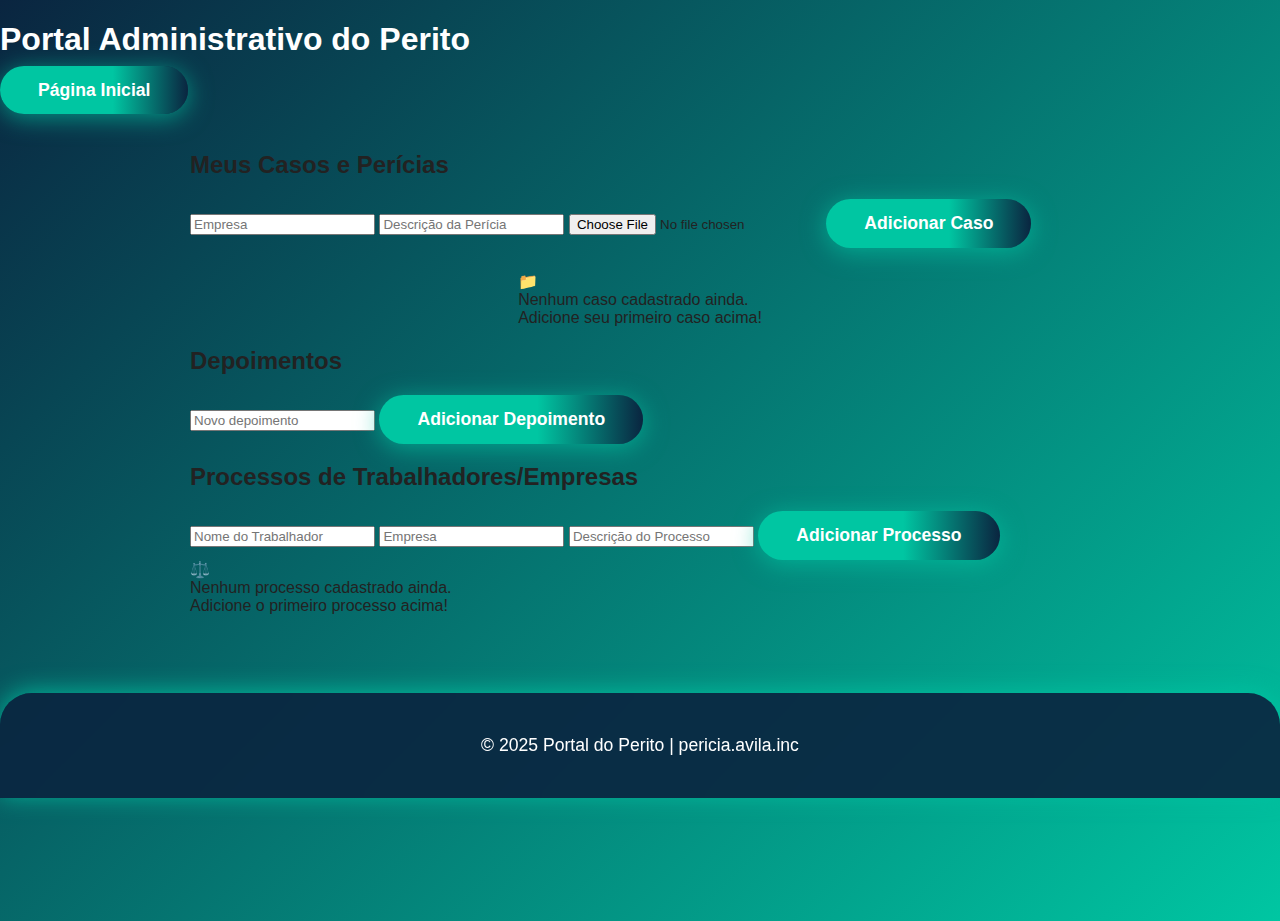
<file: admin.html>
<!DOCTYPE html>
<html lang="pt-br">
<head>
    <meta charset="UTF-8">
    <meta name="viewport" content="width=device-width, initial-scale=1.0">
    <title>Portal do Perito - Administrativo</title>
    <link rel="stylesheet" href="style.css">
</head>
<body>
    <header>
        <h1>Portal Administrativo do Perito</h1>
        <nav>
            <a href="index.html" class="btn">Página Inicial</a>
        </nav>
    </header>
    <main>
        <section class="admin-cases">
            <h2>Meus Casos e Perícias</h2>
            <form id="case-form">
                <input type="text" id="empresa" placeholder="Empresa" required>
                <input type="text" id="descricao" placeholder="Descrição da Perícia" required>
                <input type="file" id="foto" accept="image/*" required>
                <button type="submit" class="btn">Adicionar Caso</button>
            </form>
            <div class="cases-gallery" id="admin-cases-gallery">
                <!-- Casos do perito -->
            </div>
        </section>
        <section class="admin-testimonials">
            <h2>Depoimentos</h2>
            <form id="testimonial-form">
                <input type="text" id="depoimento" placeholder="Novo depoimento" required>
                <button type="submit" class="btn">Adicionar Depoimento</button>
            </form>
            <div class="testimonials-list" id="admin-testimonials-list">
                <!-- Depoimentos do perito -->
            </div>
        </section>
        <section class="admin-processes">
            <h2>Processos de Trabalhadores/Empresas</h2>
            <form id="process-form">
                <input type="text" id="trabalhador" placeholder="Nome do Trabalhador" required>
                <input type="text" id="empresa-processo" placeholder="Empresa" required>
                <input type="text" id="processo" placeholder="Descrição do Processo" required>
                <button type="submit" class="btn">Adicionar Processo</button>
            </form>
            <div class="process-list" id="admin-process-list">
                <!-- Processos cadastrados -->
            </div>
        </section>
    </main>
    <footer>
        <p>&copy; 2025 Portal do Perito | pericia.avila.inc</p>
    </footer>
    <script src="admin.js"></script>
</body>
</html>
</file>
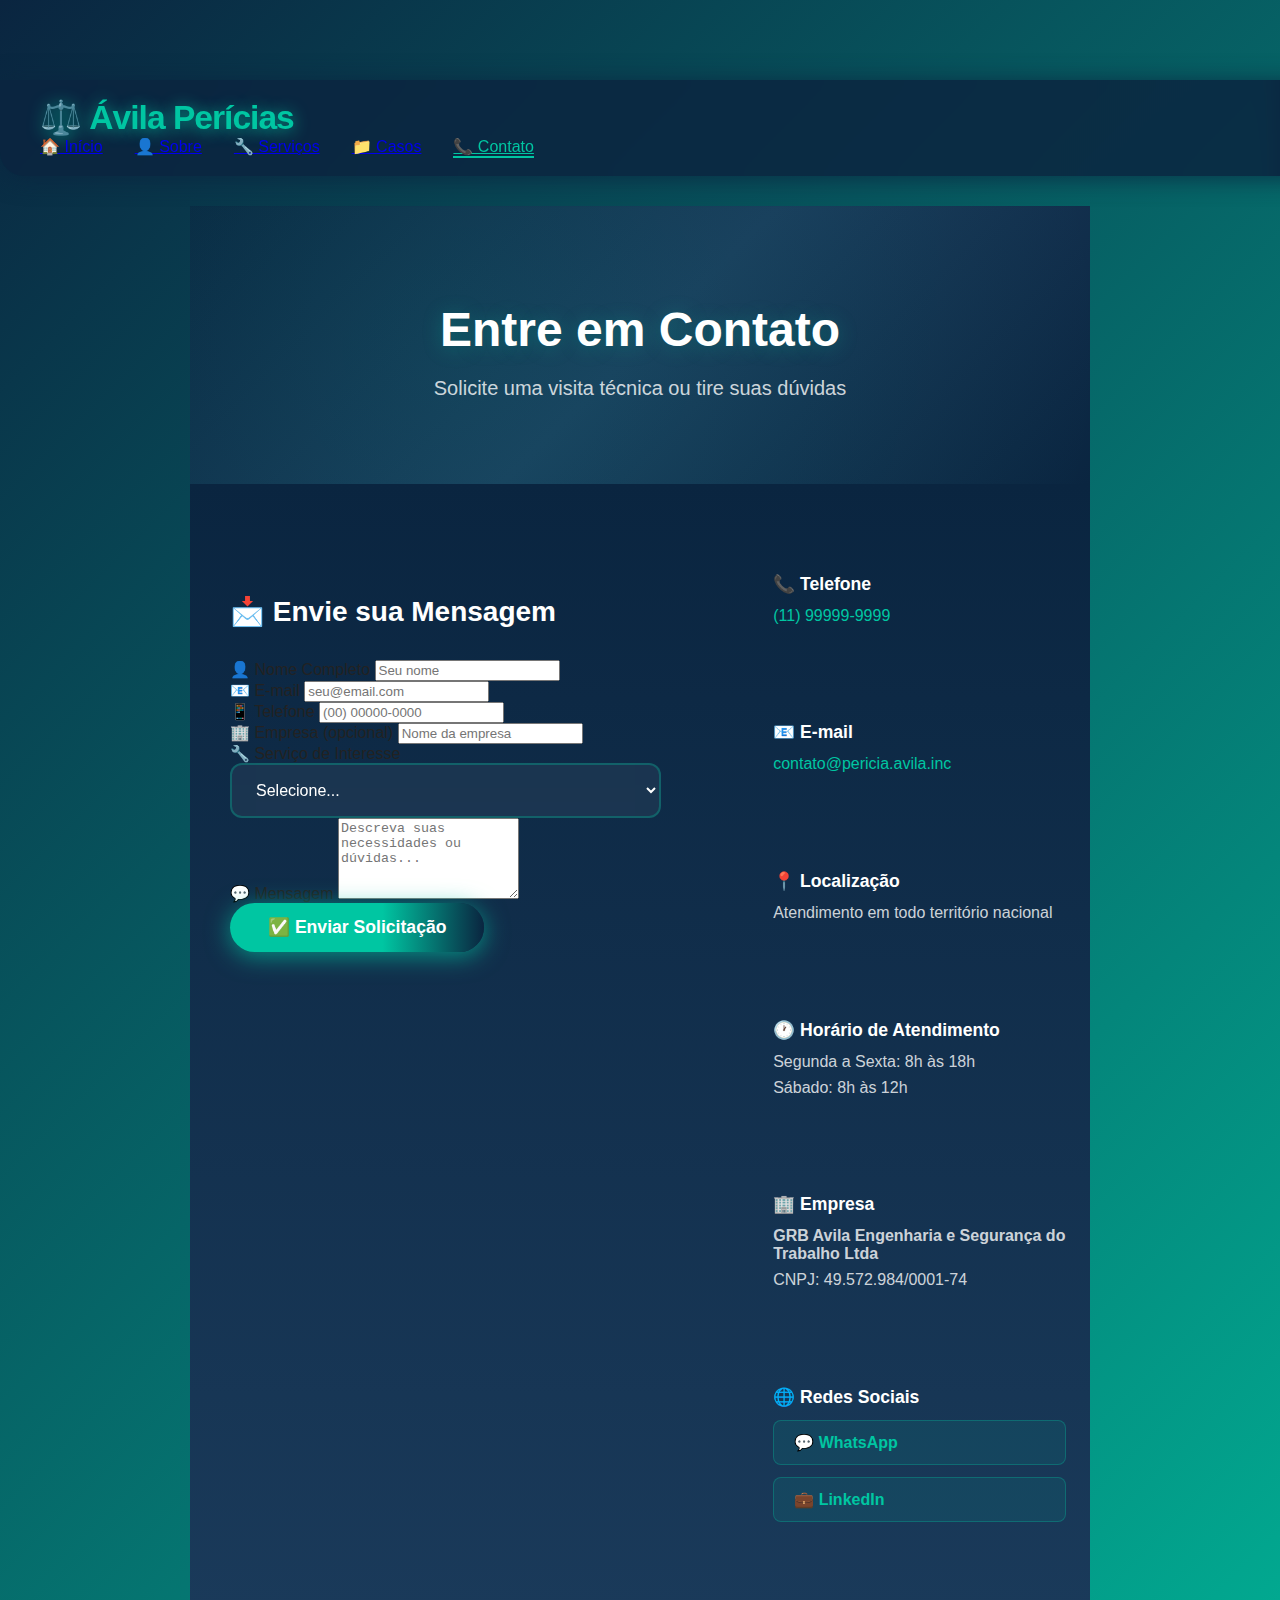
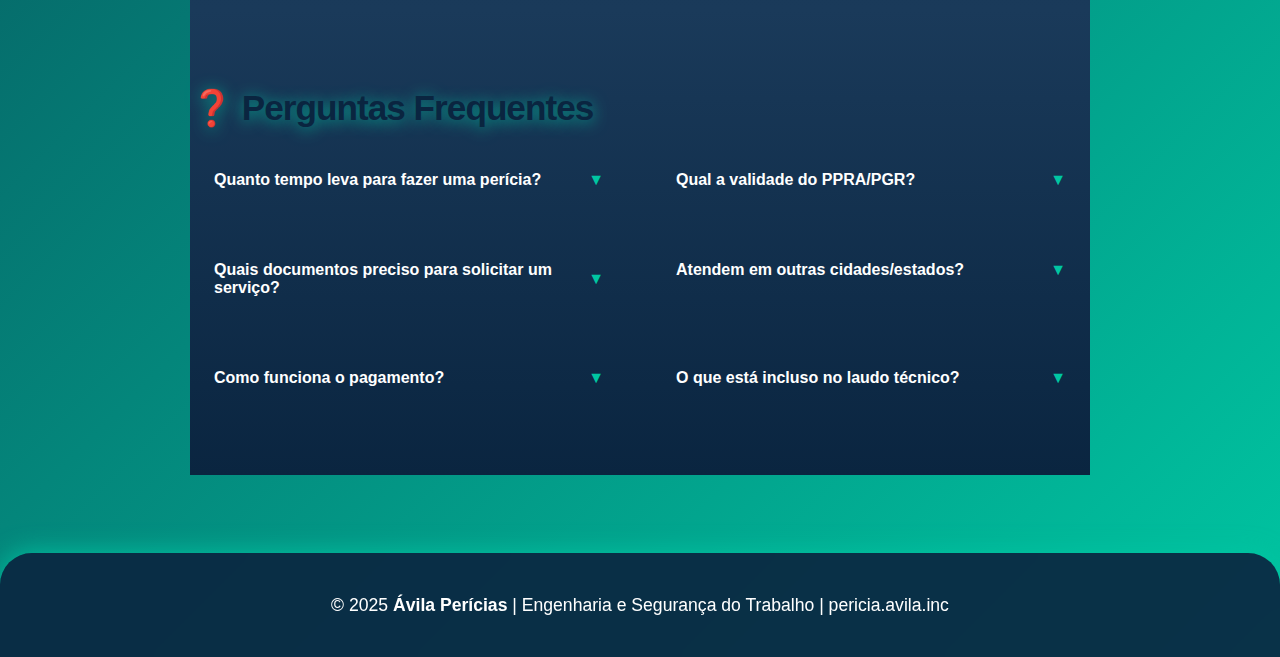
<file: contato.html>
<!DOCTYPE html>
<html lang="pt-br">
<head>
    <meta charset="UTF-8">
    <meta name="viewport" content="width=device-width, initial-scale=1.0">
    <title>Contato - Ávila Perícias</title>
    <link rel="stylesheet" href="style.css">
    <link rel="stylesheet" href="pages-style.css">
</head>
<body>
    <nav class="navbar">
        <div class="container navbar-content">
            <div class="logo">
                <span class="logo-icon">⚖️</span>
                <span class="logo-text">Ávila Perícias</span>
            </div>
            <div class="nav-links">
                <a href="index.html">🏠 Início</a>
                <a href="sobre.html">👤 Sobre</a>
                <a href="servicos.html">🔧 Serviços</a>
                <a href="index.html#cases">📁 Casos</a>
                <a href="contato.html" class="active">📞 Contato</a>
            </div>
        </div>
    </nav>

    <main class="page-main">
        <!-- Hero Section -->
        <section class="page-hero">
            <div class="container">
                <h1 class="page-title">Entre em Contato</h1>
                <p class="page-subtitle">Solicite uma visita técnica ou tire suas dúvidas</p>
            </div>
        </section>

        <!-- Contato Section -->
        <section class="contact-section">
            <div class="container">
                <div class="contact-grid">
                    <!-- Formulário de Contato -->
                    <div class="contact-form-wrapper glass-card">
                        <h2>📩 Envie sua Mensagem</h2>
                        <form id="contact-form" class="premium-form">
                            <div class="form-group">
                                <label for="nome">👤 Nome Completo</label>
                                <input type="text" id="nome" name="nome" placeholder="Seu nome" required>
                            </div>

                            <div class="form-row">
                                <div class="form-group">
                                    <label for="email">📧 E-mail</label>
                                    <input type="email" id="email" name="email" placeholder="seu@email.com" required>
                                </div>
                                <div class="form-group">
                                    <label for="telefone">📱 Telefone</label>
                                    <input type="tel" id="telefone" name="telefone" placeholder="(00) 00000-0000" required>
                                </div>
                            </div>

                            <div class="form-group">
                                <label for="empresa">🏢 Empresa (opcional)</label>
                                <input type="text" id="empresa" name="empresa" placeholder="Nome da empresa">
                            </div>

                            <div class="form-group">
                                <label for="servico">🔧 Serviço de Interesse</label>
                                <select id="servico" name="servico" required>
                                    <option value="">Selecione...</option>
                                    <option value="esocial">eSocial</option>
                                    <option value="ppra">PPRA - Programa de Prevenção de Riscos</option>
                                    <option value="pgr">PGR - Gerenciamento de Riscos</option>
                                    <option value="ltcat">LTCAT - Laudo de Condições Ambientais</option>
                                    <option value="pcmso">PCMSO - Controle Médico</option>
                                    <option value="insalubridade">Laudo de Insalubridade/Periculosidade</option>
                                    <option value="avaliacoes">Avaliações de Agentes (Ruído, Calor, etc)</option>
                                    <option value="pericias">Perícias Trabalhistas</option>
                                    <option value="nr12">NR-12 - Máquinas e Equipamentos</option>
                                    <option value="treinamentos">Treinamentos de Segurança</option>
                                    <option value="ergonomia">Avaliação Ergonômica</option>
                                    <option value="consultoria">Consultoria Empresarial</option>
                                    <option value="outro">Outro</option>
                                </select>
                            </div>

                            <div class="form-group">
                                <label for="mensagem">💬 Mensagem</label>
                                <textarea id="mensagem" name="mensagem" rows="5" placeholder="Descreva suas necessidades ou dúvidas..." required></textarea>
                            </div>

                            <button type="submit" class="btn btn-primary">
                                <span>✅</span> Enviar Solicitação
                            </button>
                        </form>
                    </div>

                    <!-- Informações de Contato -->
                    <div class="contact-info-wrapper">
                        <div class="contact-info-card glass-card">
                            <h3>📞 Telefone</h3>
                            <p><a href="tel:+5511999999999">(11) 99999-9999</a></p>
                        </div>

                        <div class="contact-info-card glass-card">
                            <h3>📧 E-mail</h3>
                            <p><a href="mailto:contato@pericia.avila.inc">contato@pericia.avila.inc</a></p>
                        </div>

                        <div class="contact-info-card glass-card">
                            <h3>📍 Localização</h3>
                            <p>Atendimento em todo território nacional</p>
                        </div>

                        <div class="contact-info-card glass-card">
                            <h3>🕐 Horário de Atendimento</h3>
                            <p>Segunda a Sexta: 8h às 18h</p>
                            <p>Sábado: 8h às 12h</p>
                        </div>

                        <div class="contact-info-card glass-card">
                            <h3>🏢 Empresa</h3>
                            <p><strong>GRB Avila Engenharia e Segurança do Trabalho Ltda</strong></p>
                            <p>CNPJ: 49.572.984/0001-74</p>
                        </div>

                        <div class="contact-info-card glass-card social-links">
                            <h3>🌐 Redes Sociais</h3>
                            <div class="social-buttons">
                                <a href="#" class="social-btn" title="WhatsApp">💬 WhatsApp</a>
                                <a href="#" class="social-btn" title="LinkedIn">💼 LinkedIn</a>
                            </div>
                        </div>
                    </div>
                </div>
            </div>
        </section>

        <!-- FAQ Section -->
        <section class="faq-section">
            <div class="container">
                <h2 class="section-title">
                    <span class="title-icon">❓</span>
                    Perguntas Frequentes
                </h2>

                <div class="faq-grid">
                    <div class="faq-item glass-card">
                        <button class="faq-question" onclick="toggleFAQ(this)">
                            <span>Quanto tempo leva para fazer uma perícia?</span>
                            <span class="faq-icon">▼</span>
                        </button>
                        <div class="faq-answer">
                            <p>O prazo varia conforme a complexidade do caso. Perícias simples podem ser concluídas em 7-15 dias. Casos mais complexos podem levar de 30 a 60 dias.</p>
                        </div>
                    </div>

                    <div class="faq-item glass-card">
                        <button class="faq-question" onclick="toggleFAQ(this)">
                            <span>Qual a validade do PPRA/PGR?</span>
                            <span class="faq-icon">▼</span>
                        </button>
                        <div class="faq-answer">
                            <p>O PPRA/PGR deve ser revisado anualmente e sempre que houver mudanças significativas no ambiente de trabalho.</p>
                        </div>
                    </div>

                    <div class="faq-item glass-card">
                        <button class="faq-question" onclick="toggleFAQ(this)">
                            <span>Quais documentos preciso para solicitar um serviço?</span>
                            <span class="faq-icon">▼</span>
                        </button>
                        <div class="faq-answer">
                            <p>Geralmente precisamos de: CNPJ, contrato social, relação de funcionários por cargo, layout da empresa e documentos anteriores de SST (se houver).</p>
                        </div>
                    </div>

                    <div class="faq-item glass-card">
                        <button class="faq-question" onclick="toggleFAQ(this)">
                            <span>Atendem em outras cidades/estados?</span>
                            <span class="faq-icon">▼</span>
                        </button>
                        <div class="faq-answer">
                            <p>Sim! Atendemos todo o território nacional. Entre em contato para verificar disponibilidade e condições.</p>
                        </div>
                    </div>

                    <div class="faq-item glass-card">
                        <button class="faq-question" onclick="toggleFAQ(this)">
                            <span>Como funciona o pagamento?</span>
                            <span class="faq-icon">▼</span>
                        </button>
                        <div class="faq-answer">
                            <p>Aceitamos diversas formas de pagamento: transferência bancária, PIX, boleto e parcelamento no cartão. Condições específicas são definidas no orçamento.</p>
                        </div>
                    </div>

                    <div class="faq-item glass-card">
                        <button class="faq-question" onclick="toggleFAQ(this)">
                            <span>O que está incluso no laudo técnico?</span>
                            <span class="faq-icon">▼</span>
                        </button>
                        <div class="faq-answer">
                            <p>Nossos laudos incluem: análise completa, fundamentação legal, medições técnicas (quando aplicável), fotos, conclusões e ART (Anotação de Responsabilidade Técnica).</p>
                        </div>
                    </div>
                </div>
            </div>
        </section>
    </main>

    <footer class="admin-footer">
        <div class="container">
            <p>© 2025 <strong>Ávila Perícias</strong> | Engenharia e Segurança do Trabalho | pericia.avila.inc</p>
        </div>
    </footer>

    <script src="pages.js"></script>
</body>
</html>
</file>
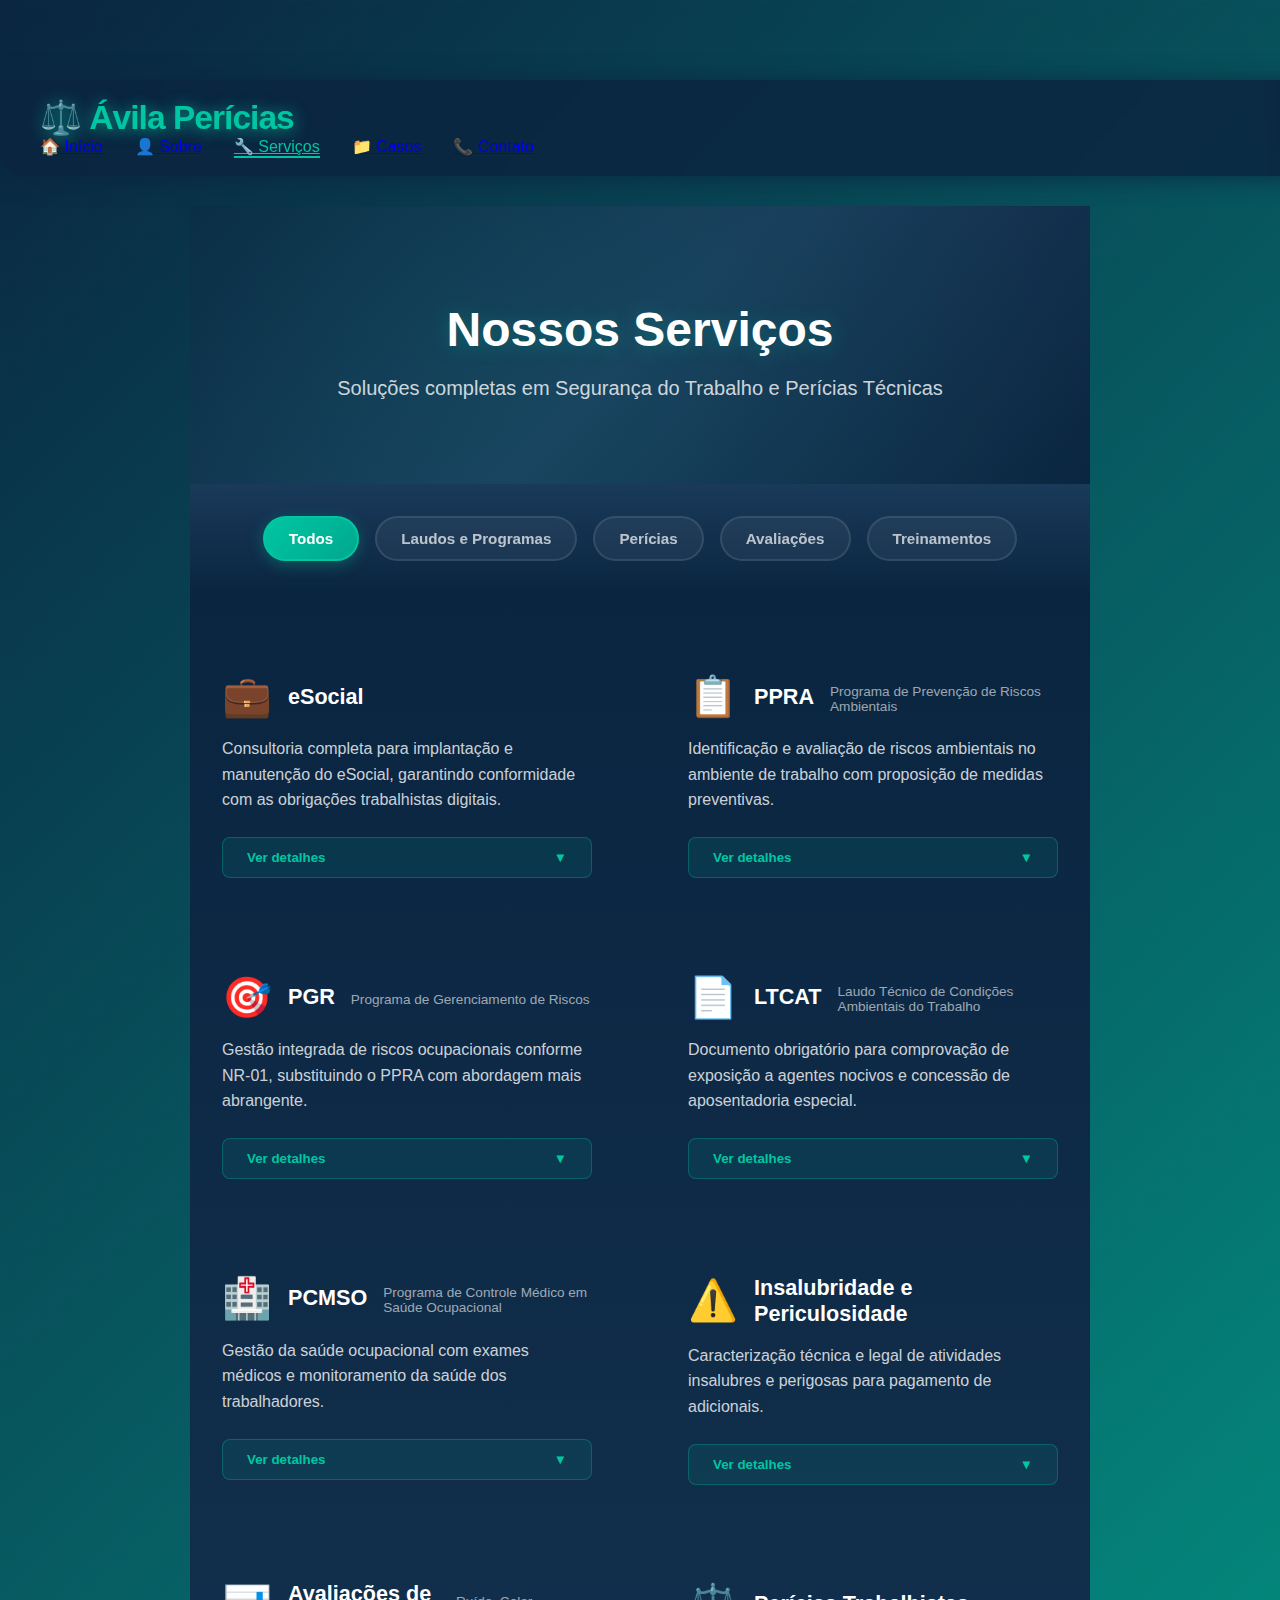
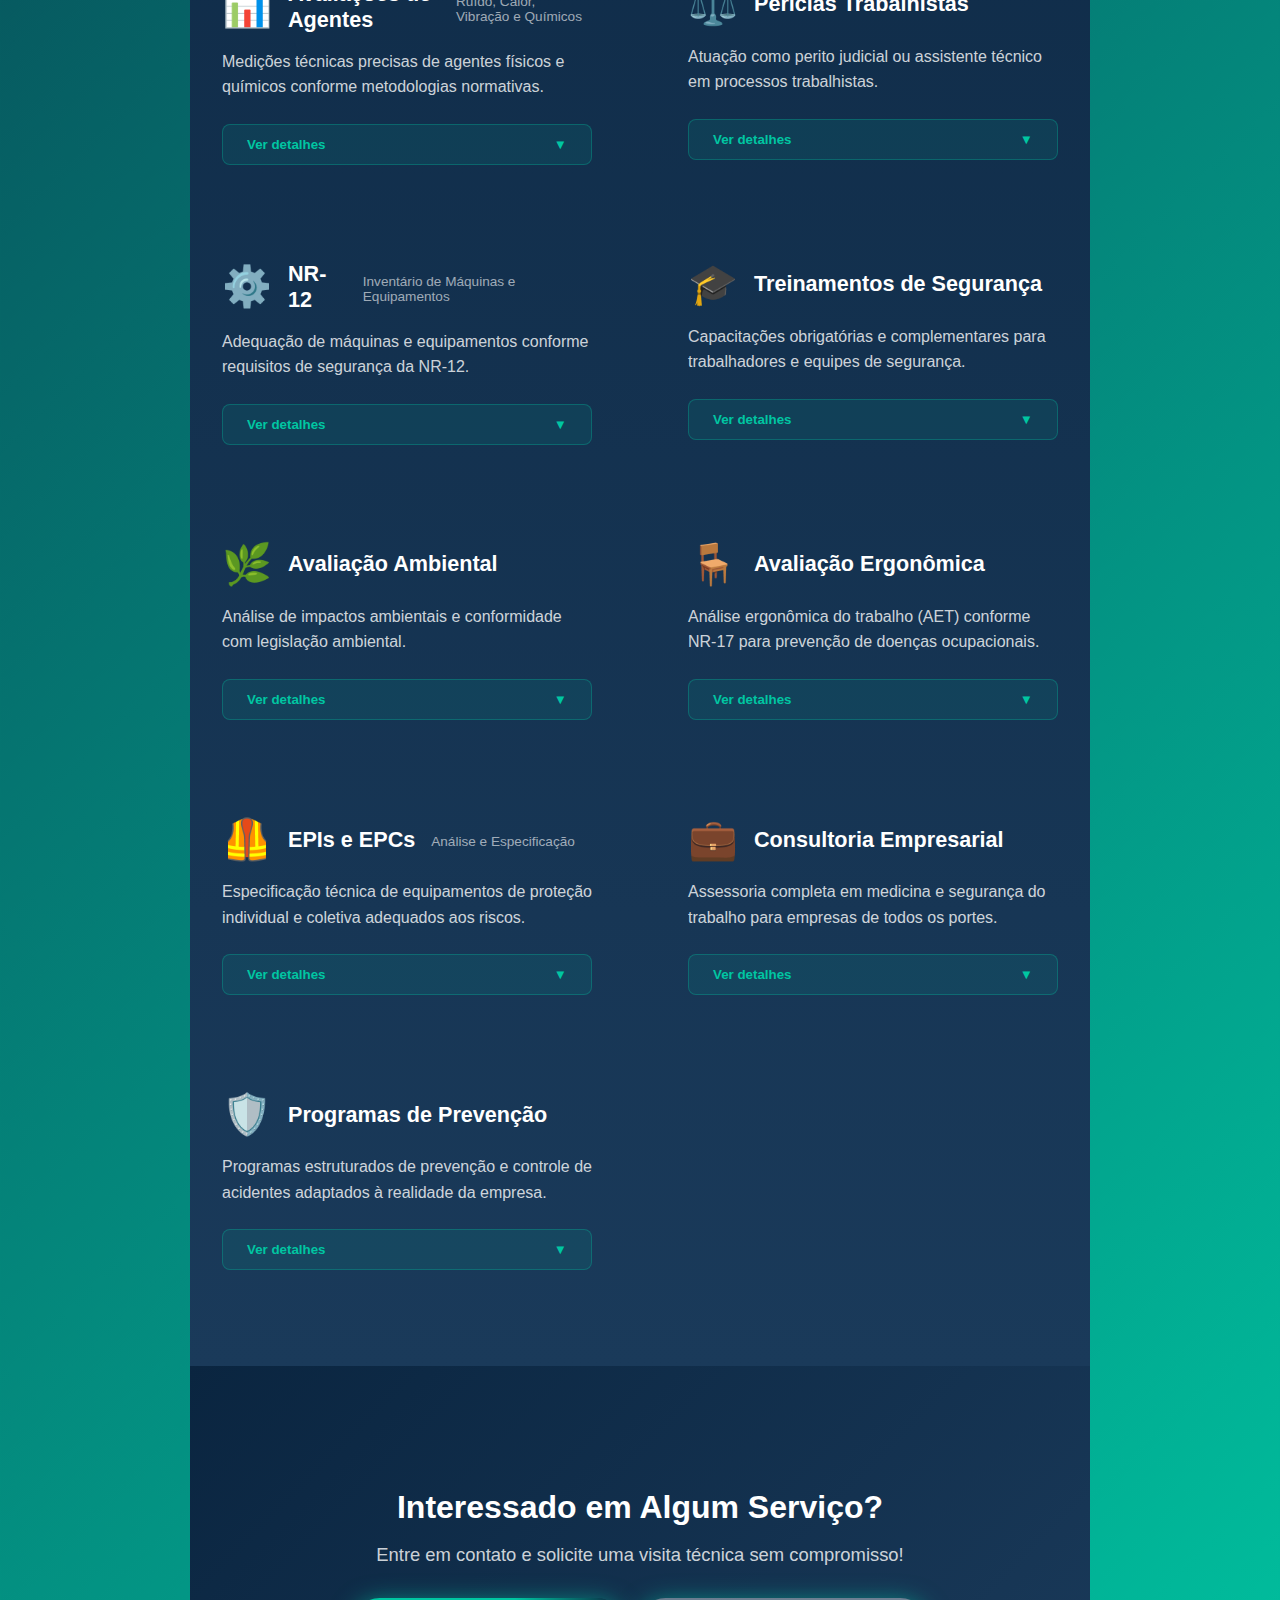
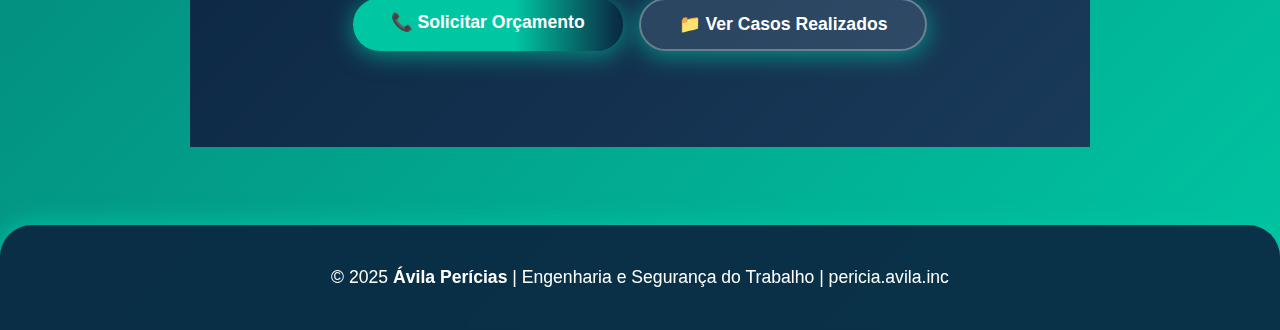
<file: servicos.html>
<!DOCTYPE html>
<html lang="pt-br">
<head>
    <meta charset="UTF-8">
    <meta name="viewport" content="width=device-width, initial-scale=1.0">
    <title>Serviços - Ávila Perícias</title>
    <link rel="stylesheet" href="style.css">
    <link rel="stylesheet" href="pages-style.css">
</head>
<body>
    <nav class="navbar">
        <div class="container navbar-content">
            <div class="logo">
                <span class="logo-icon">⚖️</span>
                <span class="logo-text">Ávila Perícias</span>
            </div>
            <div class="nav-links">
                <a href="index.html">🏠 Início</a>
                <a href="sobre.html">👤 Sobre</a>
                <a href="servicos.html" class="active">🔧 Serviços</a>
                <a href="index.html#cases">📁 Casos</a>
                <a href="contato.html">📞 Contato</a>
            </div>
        </div>
    </nav>

    <main class="page-main">
        <!-- Hero Section -->
        <section class="page-hero">
            <div class="container">
                <h1 class="page-title">Nossos Serviços</h1>
                <p class="page-subtitle">Soluções completas em Segurança do Trabalho e Perícias Técnicas</p>
            </div>
        </section>

        <!-- Filtros de Categorias -->
        <section class="filters-section">
            <div class="container">
                <div class="filters-nav">
                    <button class="filter-btn active" data-filter="all">Todos</button>
                    <button class="filter-btn" data-filter="laudos">Laudos e Programas</button>
                    <button class="filter-btn" data-filter="pericias">Perícias</button>
                    <button class="filter-btn" data-filter="avaliacoes">Avaliações</button>
                    <button class="filter-btn" data-filter="treinamentos">Treinamentos</button>
                </div>
            </div>
        </section>

        <!-- Grid de Serviços -->
        <section class="services-section">
            <div class="container">
                <div class="services-grid">
                    <!-- eSocial -->
                    <div class="service-card glass-card" data-category="laudos">
                        <div class="service-header">
                            <div class="service-icon">💼</div>
                            <h3>eSocial</h3>
                        </div>
                        <p class="service-description">Consultoria completa para implantação e manutenção do eSocial, garantindo conformidade com as obrigações trabalhistas digitais.</p>
                        <button class="btn-expand" onclick="toggleService(this)">
                            <span class="expand-text">Ver detalhes</span>
                            <span class="expand-icon">▼</span>
                        </button>
                        <div class="service-details">
                            <ul>
                                <li>✓ Levantamento de dados e documentos</li>
                                <li>✓ Adequação de processos internos</li>
                                <li>✓ Integração com sistemas de folha</li>
                                <li>✓ Envio de eventos SST ao eSocial</li>
                                <li>✓ Suporte contínuo e atualizações</li>
                            </ul>
                        </div>
                    </div>

                    <!-- PPRA -->
                    <div class="service-card glass-card" data-category="laudos">
                        <div class="service-header">
                            <div class="service-icon">📋</div>
                            <h3>PPRA</h3>
                            <small>Programa de Prevenção de Riscos Ambientais</small>
                        </div>
                        <p class="service-description">Identificação e avaliação de riscos ambientais no ambiente de trabalho com proposição de medidas preventivas.</p>
                        <button class="btn-expand" onclick="toggleService(this)">
                            <span class="expand-text">Ver detalhes</span>
                            <span class="expand-icon">▼</span>
                        </button>
                        <div class="service-details">
                            <ul>
                                <li>✓ Reconhecimento de riscos químicos, físicos e biológicos</li>
                                <li>✓ Avaliação quantitativa de agentes nocivos</li>
                                <li>✓ Definição de prioridades e metas</li>
                                <li>✓ Cronograma de ações preventivas</li>
                                <li>✓ Revisão anual e atualização contínua</li>
                            </ul>
                        </div>
                    </div>

                    <!-- PGR -->
                    <div class="service-card glass-card" data-category="laudos">
                        <div class="service-header">
                            <div class="service-icon">🎯</div>
                            <h3>PGR</h3>
                            <small>Programa de Gerenciamento de Riscos</small>
                        </div>
                        <p class="service-description">Gestão integrada de riscos ocupacionais conforme NR-01, substituindo o PPRA com abordagem mais abrangente.</p>
                        <button class="btn-expand" onclick="toggleService(this)">
                            <span class="expand-text">Ver detalhes</span>
                            <span class="expand-icon">▼</span>
                        </button>
                        <div class="service-details">
                            <ul>
                                <li>✓ Inventário de riscos ocupacionais</li>
                                <li>✓ Avaliação e classificação de riscos</li>
                                <li>✓ Plano de ação integrado</li>
                                <li>✓ Matriz de riscos por função</li>
                                <li>✓ Conformidade com NR-01 atualizada</li>
                            </ul>
                        </div>
                    </div>

                    <!-- LTCAT -->
                    <div class="service-card glass-card" data-category="laudos">
                        <div class="service-header">
                            <div class="service-icon">📄</div>
                            <h3>LTCAT</h3>
                            <small>Laudo Técnico de Condições Ambientais do Trabalho</small>
                        </div>
                        <p class="service-description">Documento obrigatório para comprovação de exposição a agentes nocivos e concessão de aposentadoria especial.</p>
                        <button class="btn-expand" onclick="toggleService(this)">
                            <span class="expand-text">Ver detalhes</span>
                            <span class="expand-icon">▼</span>
                        </button>
                        <div class="service-details">
                            <ul>
                                <li>✓ Caracterização de atividades especiais</li>
                                <li>✓ Medições técnicas de agentes nocivos</li>
                                <li>✓ Histórico de exposição por função</li>
                                <li>✓ Fundamentação legal e técnica</li>
                                <li>✓ Aceito pelo INSS e Receita Federal</li>
                            </ul>
                        </div>
                    </div>

                    <!-- PCMSO -->
                    <div class="service-card glass-card" data-category="laudos">
                        <div class="service-header">
                            <div class="service-icon">🏥</div>
                            <h3>PCMSO</h3>
                            <small>Programa de Controle Médico em Saúde Ocupacional</small>
                        </div>
                        <p class="service-description">Gestão da saúde ocupacional com exames médicos e monitoramento da saúde dos trabalhadores.</p>
                        <button class="btn-expand" onclick="toggleService(this)">
                            <span class="expand-text">Ver detalhes</span>
                            <span class="expand-icon">▼</span>
                        </button>
                        <div class="service-details">
                            <ul>
                                <li>✓ Definição de exames admissionais, periódicos e demissionais</li>
                                <li>✓ Protocolo de exames complementares</li>
                                <li>✓ Monitoramento de indicadores de saúde</li>
                                <li>✓ Integração com PPRA/PGR</li>
                                <li>✓ Conformidade com NR-07</li>
                            </ul>
                        </div>
                    </div>

                    <!-- Laudos de Insalubridade e Periculosidade -->
                    <div class="service-card glass-card" data-category="laudos pericias">
                        <div class="service-header">
                            <div class="service-icon">⚠️</div>
                            <h3>Insalubridade e Periculosidade</h3>
                        </div>
                        <p class="service-description">Caracterização técnica e legal de atividades insalubres e perigosas para pagamento de adicionais.</p>
                        <button class="btn-expand" onclick="toggleService(this)">
                            <span class="expand-text">Ver detalhes</span>
                            <span class="expand-icon">▼</span>
                        </button>
                        <div class="service-details">
                            <ul>
                                <li>✓ Análise de exposição a agentes nocivos</li>
                                <li>✓ Avaliação de periculosidade (inflamáveis, explosivos, energia elétrica)</li>
                                <li>✓ Fundamentação legal (NR-15 e NR-16)</li>
                                <li>✓ Cálculo de percentuais de adicional</li>
                                <li>✓ Laudo aceito judicialmente</li>
                            </ul>
                        </div>
                    </div>

                    <!-- Avaliações Quantitativas -->
                    <div class="service-card glass-card" data-category="avaliacoes">
                        <div class="service-header">
                            <div class="service-icon">📊</div>
                            <h3>Avaliações de Agentes</h3>
                            <small>Ruído, Calor, Vibração e Químicos</small>
                        </div>
                        <p class="service-description">Medições técnicas precisas de agentes físicos e químicos conforme metodologias normativas.</p>
                        <button class="btn-expand" onclick="toggleService(this)">
                            <span class="expand-text">Ver detalhes</span>
                            <span class="expand-icon">▼</span>
                        </button>
                        <div class="service-details">
                            <ul>
                                <li>✓ Dosimetria de ruído ocupacional</li>
                                <li>✓ Avaliação de stress térmico (IBUTG)</li>
                                <li>✓ Medição de vibrações (corpo inteiro e mãos/braços)</li>
                                <li>✓ Análise de gases, vapores e poeiras</li>
                                <li>✓ Relatórios técnicos com ART</li>
                            </ul>
                        </div>
                    </div>

                    <!-- Perícias Trabalhistas -->
                    <div class="service-card glass-card" data-category="pericias">
                        <div class="service-header">
                            <div class="service-icon">⚖️</div>
                            <h3>Perícias Trabalhistas</h3>
                        </div>
                        <p class="service-description">Atuação como perito judicial ou assistente técnico em processos trabalhistas.</p>
                        <button class="btn-expand" onclick="toggleService(this)">
                            <span class="expand-text">Ver detalhes</span>
                            <span class="expand-icon">▼</span>
                        </button>
                        <div class="service-details">
                            <ul>
                                <li>✓ Vistorias técnicas in loco</li>
                                <li>✓ Elaboração de laudos periciais</li>
                                <li>✓ Análise de nexo causal</li>
                                <li>✓ Assistência técnica (reclamante ou reclamada)</li>
                                <li>✓ Contestação de laudos oficiais</li>
                                <li>✓ Esclarecimentos judiciais</li>
                            </ul>
                        </div>
                    </div>

                    <!-- NR-12 -->
                    <div class="service-card glass-card" data-category="laudos">
                        <div class="service-header">
                            <div class="service-icon">⚙️</div>
                            <h3>NR-12</h3>
                            <small>Inventário de Máquinas e Equipamentos</small>
                        </div>
                        <p class="service-description">Adequação de máquinas e equipamentos conforme requisitos de segurança da NR-12.</p>
                        <button class="btn-expand" onclick="toggleService(this)">
                            <span class="expand-text">Ver detalhes</span>
                            <span class="expand-icon">▼</span>
                        </button>
                        <div class="service-details">
                            <ul>
                                <li>✓ Inventário completo de máquinas</li>
                                <li>✓ Análise de riscos mecânicos</li>
                                <li>✓ Projeto de proteções e dispositivos</li>
                                <li>✓ Adequação de sistemas de segurança</li>
                                <li>✓ Documentação técnica e ART</li>
                            </ul>
                        </div>
                    </div>

                    <!-- Treinamentos -->
                    <div class="service-card glass-card" data-category="treinamentos">
                        <div class="service-header">
                            <div class="service-icon">🎓</div>
                            <h3>Treinamentos de Segurança</h3>
                        </div>
                        <p class="service-description">Capacitações obrigatórias e complementares para trabalhadores e equipes de segurança.</p>
                        <button class="btn-expand" onclick="toggleService(this)">
                            <span class="expand-text">Ver detalhes</span>
                            <span class="expand-icon">▼</span>
                        </button>
                        <div class="service-details">
                            <ul>
                                <li>✓ NR-10 (Segurança em Eletricidade)</li>
                                <li>✓ NR-35 (Trabalho em Altura)</li>
                                <li>✓ NR-33 (Espaços Confinados)</li>
                                <li>✓ NR-12 (Operação de Máquinas)</li>
                                <li>✓ CIPA e Brigada de Incêndio</li>
                                <li>✓ Treinamentos customizados</li>
                            </ul>
                        </div>
                    </div>

                    <!-- Laudos Ambientais -->
                    <div class="service-card glass-card" data-category="avaliacoes">
                        <div class="service-header">
                            <div class="service-icon">🌿</div>
                            <h3>Avaliação Ambiental</h3>
                        </div>
                        <p class="service-description">Análise de impactos ambientais e conformidade com legislação ambiental.</p>
                        <button class="btn-expand" onclick="toggleService(this)">
                            <span class="expand-text">Ver detalhes</span>
                            <span class="expand-icon">▼</span>
                        </button>
                        <div class="service-details">
                            <ul>
                                <li>✓ Levantamento de aspectos ambientais</li>
                                <li>✓ Análise de efluentes e resíduos</li>
                                <li>✓ Conformidade com legislação</li>
                                <li>✓ Licenciamento ambiental</li>
                                <li>✓ Planos de gestão ambiental</li>
                            </ul>
                        </div>
                    </div>

                    <!-- Ergonomia -->
                    <div class="service-card glass-card" data-category="avaliacoes">
                        <div class="service-header">
                            <div class="service-icon">🪑</div>
                            <h3>Avaliação Ergonômica</h3>
                        </div>
                        <p class="service-description">Análise ergonômica do trabalho (AET) conforme NR-17 para prevenção de doenças ocupacionais.</p>
                        <button class="btn-expand" onclick="toggleService(this)">
                            <span class="expand-text">Ver detalhes</span>
                            <span class="expand-icon">▼</span>
                        </button>
                        <div class="service-details">
                            <ul>
                                <li>✓ Análise de postos de trabalho</li>
                                <li>✓ Avaliação de posturas e movimentos</li>
                                <li>✓ Identificação de riscos ergonômicos</li>
                                <li>✓ Recomendações de melhorias</li>
                                <li>✓ Laudo técnico ergonômico</li>
                            </ul>
                        </div>
                    </div>

                    <!-- EPIs e EPCs -->
                    <div class="service-card glass-card" data-category="laudos">
                        <div class="service-header">
                            <div class="service-icon">🦺</div>
                            <h3>EPIs e EPCs</h3>
                            <small>Análise e Especificação</small>
                        </div>
                        <p class="service-description">Especificação técnica de equipamentos de proteção individual e coletiva adequados aos riscos.</p>
                        <button class="btn-expand" onclick="toggleService(this)">
                            <span class="expand-text">Ver detalhes</span>
                            <span class="expand-icon">▼</span>
                        </button>
                        <div class="service-details">
                            <ul>
                                <li>✓ Levantamento de necessidades por função</li>
                                <li>✓ Especificação técnica de EPIs (CA válido)</li>
                                <li>✓ Projeto de proteções coletivas</li>
                                <li>✓ Treinamento de uso correto</li>
                                <li>✓ Gestão de entrega e controle</li>
                            </ul>
                        </div>
                    </div>

                    <!-- Consultoria -->
                    <div class="service-card glass-card" data-category="laudos">
                        <div class="service-header">
                            <div class="service-icon">💼</div>
                            <h3>Consultoria Empresarial</h3>
                        </div>
                        <p class="service-description">Assessoria completa em medicina e segurança do trabalho para empresas de todos os portes.</p>
                        <button class="btn-expand" onclick="toggleService(this)">
                            <span class="expand-text">Ver detalhes</span>
                            <span class="expand-icon">▼</span>
                        </button>
                        <div class="service-details">
                            <ul>
                                <li>✓ Diagnóstico de conformidade legal</li>
                                <li>✓ Implantação de SESMT</li>
                                <li>✓ Gestão de SST terceirizada</li>
                                <li>✓ Auditorias e inspeções periódicas</li>
                                <li>✓ Suporte contínuo especializado</li>
                            </ul>
                        </div>
                    </div>

                    <!-- Prevenção de Acidentes -->
                    <div class="service-card glass-card" data-category="treinamentos">
                        <div class="service-header">
                            <div class="service-icon">🛡️</div>
                            <h3>Programas de Prevenção</h3>
                        </div>
                        <p class="service-description">Programas estruturados de prevenção e controle de acidentes adaptados à realidade da empresa.</p>
                        <button class="btn-expand" onclick="toggleService(this)">
                            <span class="expand-text">Ver detalhes</span>
                            <span class="expand-icon">▼</span>
                        </button>
                        <div class="service-details">
                            <ul>
                                <li>✓ Análise de acidentes e incidentes</li>
                                <li>✓ Definição de indicadores de segurança</li>
                                <li>✓ Campanhas educativas</li>
                                <li>✓ DDS (Diálogo Diário de Segurança)</li>
                                <li>✓ Cultura de segurança organizacional</li>
                            </ul>
                        </div>
                    </div>
                </div>
            </div>
        </section>

        <!-- CTA Section -->
        <section class="cta-section">
            <div class="container">
                <div class="cta-card glass-card">
                    <h2>Interessado em Algum Serviço?</h2>
                    <p>Entre em contato e solicite uma visita técnica sem compromisso!</p>
                    <div class="cta-buttons">
                        <a href="contato.html" class="btn btn-primary">📞 Solicitar Orçamento</a>
                        <a href="index.html#cases" class="btn btn-secondary">📁 Ver Casos Realizados</a>
                    </div>
                </div>
            </div>
        </section>
    </main>

    <footer class="admin-footer">
        <div class="container">
            <p>© 2025 <strong>Ávila Perícias</strong> | Engenharia e Segurança do Trabalho | pericia.avila.inc</p>
        </div>
    </footer>

    <script src="pages.js"></script>
</body>
</html>
</file>
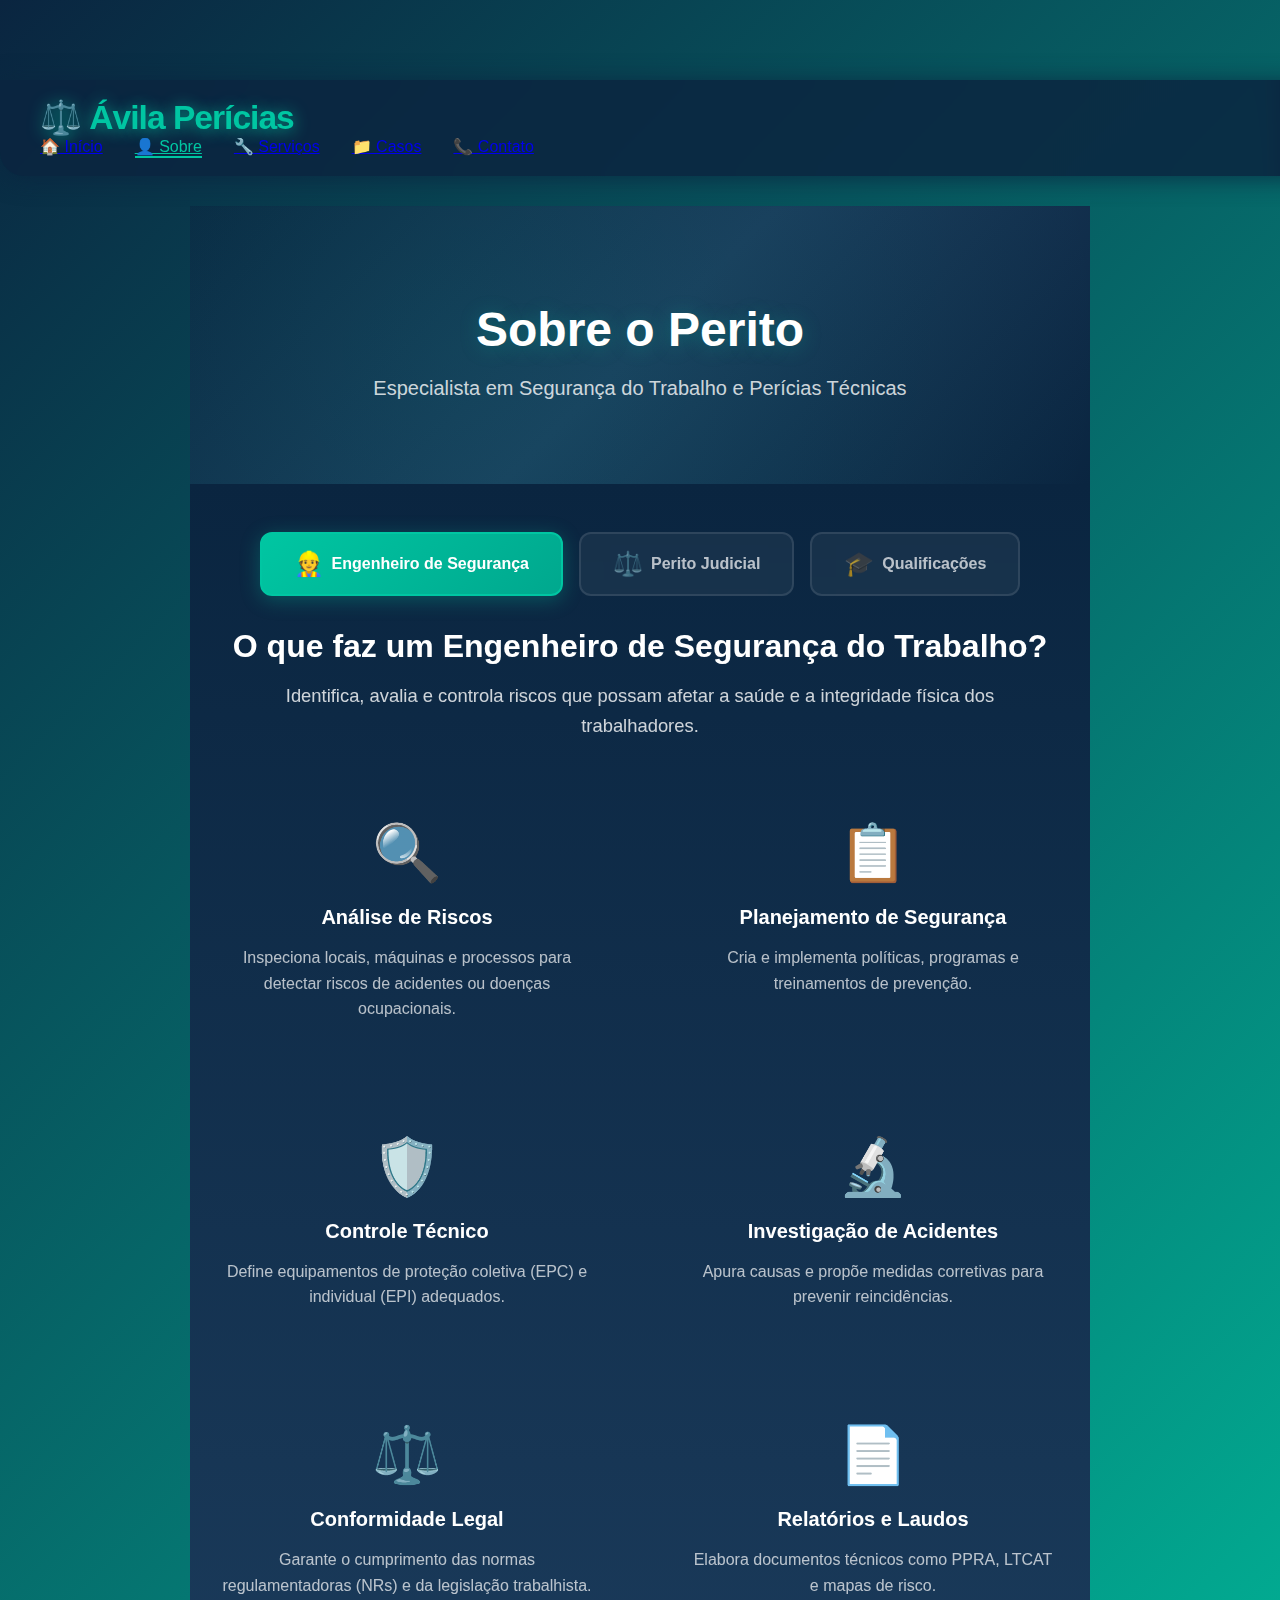
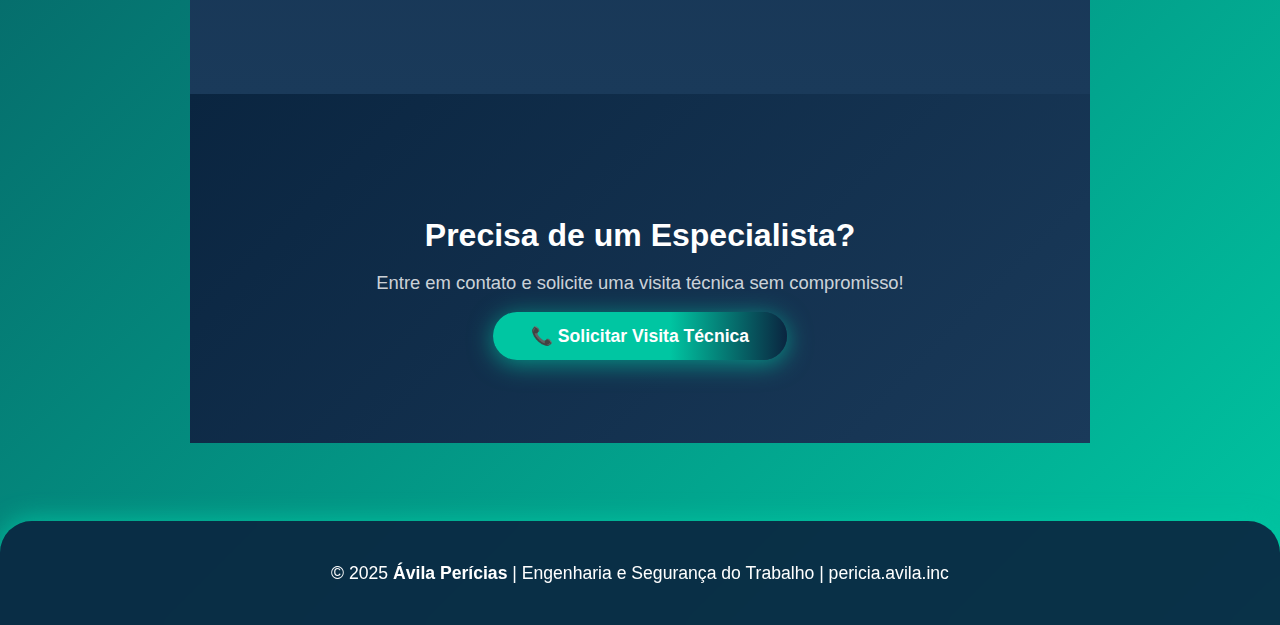
<file: sobre.html>
<!DOCTYPE html>
<html lang="pt-br">
<head>
    <meta charset="UTF-8">
    <meta name="viewport" content="width=device-width, initial-scale=1.0">
    <title>Sobre o Perito - Ávila Perícias</title>
    <link rel="stylesheet" href="style.css">
    <link rel="stylesheet" href="pages-style.css">
</head>
<body>
    <nav class="navbar">
        <div class="container navbar-content">
            <div class="logo">
                <span class="logo-icon">⚖️</span>
                <span class="logo-text">Ávila Perícias</span>
            </div>
            <div class="nav-links">
                <a href="index.html">🏠 Início</a>
                <a href="sobre.html" class="active">👤 Sobre</a>
                <a href="servicos.html">🔧 Serviços</a>
                <a href="index.html#cases">📁 Casos</a>
                <a href="contato.html">📞 Contato</a>
            </div>
        </div>
    </nav>

    <main class="page-main">
        <!-- Hero Section -->
        <section class="page-hero">
            <div class="container">
                <h1 class="page-title">Sobre o Perito</h1>
                <p class="page-subtitle">Especialista em Segurança do Trabalho e Perícias Técnicas</p>
            </div>
        </section>

        <!-- Sistema de Abas -->
        <section class="tabs-section">
            <div class="container">
                <div class="tabs-nav">
                    <button class="tab-btn active" data-tab="engenheiro">
                        <span class="tab-icon">👷</span>
                        <span>Engenheiro de Segurança</span>
                    </button>
                    <button class="tab-btn" data-tab="perito">
                        <span class="tab-icon">⚖️</span>
                        <span>Perito Judicial</span>
                    </button>
                    <button class="tab-btn" data-tab="qualificacoes">
                        <span class="tab-icon">🎓</span>
                        <span>Qualificações</span>
                    </button>
                </div>

                <!-- Conteúdo das Abas -->
                <div class="tabs-content">
                    <!-- Aba: Engenheiro de Segurança -->
                    <div class="tab-panel active" id="tab-engenheiro">
                        <div class="tab-header">
                            <h2>O que faz um Engenheiro de Segurança do Trabalho?</h2>
                            <p class="lead-text">Identifica, avalia e controla riscos que possam afetar a saúde e a integridade física dos trabalhadores.</p>
                        </div>

                        <div class="features-grid">
                            <div class="feature-card glass-card">
                                <div class="feature-icon">🔍</div>
                                <h3>Análise de Riscos</h3>
                                <p>Inspeciona locais, máquinas e processos para detectar riscos de acidentes ou doenças ocupacionais.</p>
                            </div>

                            <div class="feature-card glass-card">
                                <div class="feature-icon">📋</div>
                                <h3>Planejamento de Segurança</h3>
                                <p>Cria e implementa políticas, programas e treinamentos de prevenção.</p>
                            </div>

                            <div class="feature-card glass-card">
                                <div class="feature-icon">🛡️</div>
                                <h3>Controle Técnico</h3>
                                <p>Define equipamentos de proteção coletiva (EPC) e individual (EPI) adequados.</p>
                            </div>

                            <div class="feature-card glass-card">
                                <div class="feature-icon">🔬</div>
                                <h3>Investigação de Acidentes</h3>
                                <p>Apura causas e propõe medidas corretivas para prevenir reincidências.</p>
                            </div>

                            <div class="feature-card glass-card">
                                <div class="feature-icon">⚖️</div>
                                <h3>Conformidade Legal</h3>
                                <p>Garante o cumprimento das normas regulamentadoras (NRs) e da legislação trabalhista.</p>
                            </div>

                            <div class="feature-card glass-card">
                                <div class="feature-icon">📄</div>
                                <h3>Relatórios e Laudos</h3>
                                <p>Elabora documentos técnicos como PPRA, LTCAT e mapas de risco.</p>
                            </div>
                        </div>
                    </div>

                    <!-- Aba: Perito Judicial -->
                    <div class="tab-panel" id="tab-perito">
                        <div class="tab-header">
                            <h2>O que faz um Perito de Segurança do Trabalho?</h2>
                            <p class="lead-text">Atua como especialista técnico que analisa ambientes, condições e eventos ligados à segurança laboral para fins judiciais, administrativos ou periciais.</p>
                        </div>

                        <div class="features-grid">
                            <div class="feature-card glass-card">
                                <div class="feature-icon">⚖️</div>
                                <h3>Perícia Judicial</h3>
                                <p>Realiza vistorias e elabora laudos técnicos em processos trabalhistas, cíveis ou criminais.</p>
                            </div>

                            <div class="feature-card glass-card">
                                <div class="feature-icon">🔎</div>
                                <h3>Análise Técnica</h3>
                                <p>Verifica causas de acidentes, avalia condições de segurança e identifica responsabilidades.</p>
                            </div>

                            <div class="feature-card glass-card">
                                <div class="feature-icon">💰</div>
                                <h3>Cálculo de Adicionais</h3>
                                <p>Determina direitos a insalubridade ou periculosidade conforme legislação vigente.</p>
                            </div>

                            <div class="feature-card glass-card">
                                <div class="feature-icon">📑</div>
                                <h3>Laudo Pericial</h3>
                                <p>Documento técnico aceito em juízo com fundamentação científica e legal.</p>
                            </div>

                            <div class="feature-card glass-card">
                                <div class="feature-icon">🤝</div>
                                <h3>Assistente Técnico</h3>
                                <p>Representa empresa ou empregado para contestar ou validar laudos oficiais.</p>
                            </div>

                            <div class="feature-card glass-card">
                                <div class="feature-icon">📊</div>
                                <h3>Pareceres Técnicos</h3>
                                <p>Emite pareceres fundamentados para auxiliar na tomada de decisões judiciais.</p>
                            </div>
                        </div>
                    </div>

                    <!-- Aba: Qualificações -->
                    <div class="tab-panel" id="tab-qualificacoes">
                        <div class="tab-header">
                            <h2>Qualificações e Credenciais</h2>
                            <p class="lead-text">Formação técnica e especializada para garantir a excelência nos serviços prestados.</p>
                        </div>

                        <div class="qualifications-list">
                            <div class="qualification-item glass-card">
                                <div class="qual-icon">🎓</div>
                                <div class="qual-content">
                                    <h3>Engenharia de Segurança do Trabalho</h3>
                                    <p>Especialização completa em normas regulamentadoras e gestão de riscos ocupacionais.</p>
                                </div>
                            </div>

                            <div class="qualification-item glass-card">
                                <div class="qual-icon">📜</div>
                                <div class="qual-content">
                                    <h3>Registro Profissional</h3>
                                    <p>Inscrito no CREA com especialização em Segurança do Trabalho.</p>
                                </div>
                            </div>

                            <div class="qualification-item glass-card">
                                <div class="qual-icon">⚖️</div>
                                <div class="qual-content">
                                    <h3>Perito Judicial Credenciado</h3>
                                    <p>Habilitado para atuar em perícias judiciais trabalhistas e cíveis.</p>
                                </div>
                            </div>

                            <div class="qualification-item glass-card">
                                <div class="qual-icon">🏆</div>
                                <div class="qual-content">
                                    <h3>Experiência Comprovada</h3>
                                    <p>Anos de atuação em análises técnicas, laudos e perícias de alta complexidade.</p>
                                </div>
                            </div>

                            <div class="qualification-item glass-card">
                                <div class="qual-icon">📚</div>
                                <div class="qual-content">
                                    <h3>Atualização Contínua</h3>
                                    <p>Participação constante em cursos, seminários e workshops sobre segurança do trabalho.</p>
                                </div>
                            </div>
                        </div>
                    </div>
                </div>
            </div>
        </section>

        <!-- CTA Section -->
        <section class="cta-section">
            <div class="container">
                <div class="cta-card glass-card">
                    <h2>Precisa de um Especialista?</h2>
                    <p>Entre em contato e solicite uma visita técnica sem compromisso!</p>
                    <a href="contato.html" class="btn btn-primary">📞 Solicitar Visita Técnica</a>
                </div>
            </div>
        </section>
    </main>

    <footer class="admin-footer">
        <div class="container">
            <p>© 2025 <strong>Ávila Perícias</strong> | Engenharia e Segurança do Trabalho | pericia.avila.inc</p>
        </div>
    </footer>

    <script src="pages.js"></script>
</body>
</html>
</file>
<file: style.css>
body {
    font-family: 'Inter', 'Montserrat', Arial, sans-serif;
    margin: 0;
    background: linear-gradient(135deg, #0a2540 0%, #00c6a2 100%);
    color: #222;
    min-height: 100vh;
}
header {
    background: transparent;
    color: #fff;
    padding: 0;
    position: relative;
    z-index: 2;
}
.hero {
    display: flex;
    align-items: center;
    justify-content: center;
    padding: 60px 20px 40px 20px;
    gap: 40px;
    position: relative;
    min-height: 480px;
}
.hero-img {
    display: none;
}
.hero-img-3d {
    width: 220px;
    height: 220px;
    border-radius: 50%;
    object-fit: cover;
    box-shadow: 0 8px 32px rgba(0,198,162,0.18), 0 2px 24px rgba(10,37,64,0.12);
    border: 6px solid #fff;
    transition: transform 0.5s cubic-bezier(.23,1,.32,1);
    background: linear-gradient(135deg, #00c6a2 0%, #0a2540 100%);
    filter: drop-shadow(0 0 32px #00c6a2aa);
    animation: float 3s ease-in-out infinite;
}
.hero-img-3d:hover {
    transform: scale(1.08) rotate(-4deg);
    box-shadow: 0 16px 48px #00c6a2cc;
}
@keyframes float {
    0%, 100% { transform: translateY(0); }
    50% { transform: translateY(-18px); }
}

.hero-text h1 {
    font-size: 3.2rem;
    margin-bottom: 18px;
    font-weight: 800;
    letter-spacing: -2px;
    color: #fff;
    text-shadow: 0 2px 24px #00c6a2cc;
    animation: fadeInDown 1.2s cubic-bezier(.23,1,.32,1);
}
@keyframes fadeInDown {
    0% { opacity: 0; transform: translateY(-40px); }
    100% { opacity: 1; transform: translateY(0); }
}

.hero-text p {
    font-size: 1.3rem;
    margin-bottom: 24px;
    color: #eaf7f4;
    text-shadow: 0 1px 8px #0a2540cc;
}
.hero-details {
    font-size: 1rem;
    color: #b2f7e2;
    display: block;
    margin-top: 2px;
}

.btn {
    background: linear-gradient(90deg, #00c6a2 60%, #0a2540 100%);
    color: #fff;
    padding: 14px 38px;
    border-radius: 32px;
    text-decoration: none;
    font-weight: 700;
    font-size: 1.1rem;
    box-shadow: 0 4px 24px #00c6a2aa;
    transition: background 0.2s, transform 0.2s, box-shadow 0.2s;
    border: none;
    cursor: pointer;
    outline: none;
    position: relative;
    z-index: 2;
}
.btn:hover, .btn:focus {
    background: linear-gradient(90deg, #0a2540 60%, #00c6a2 100%);
    transform: scale(1.07);
    box-shadow: 0 8px 32px #00c6a2cc;
}
.btn-nav {
    background: transparent;
    color: #fff;
    font-weight: 700;
    border: 2px solid #00c6a2;
    border-radius: 24px;
    padding: 8px 22px;
    margin-left: 12px;
    transition: background 0.2s, color 0.2s;
}
.btn-nav:hover {
    background: #00c6a2;
    color: #fff;
}

.navbar {
    width: 100%;
    display: flex;
    align-items: center;
    justify-content: space-between;
    padding: 18px 40px;
    background: rgba(10,37,64,0.85);
    backdrop-filter: blur(12px);
    box-shadow: 0 2px 24px #0a2540cc;
    border-bottom-left-radius: 24px;
    border-bottom-right-radius: 24px;
    position: sticky;
    top: 0;
    z-index: 10;
}
.logo {
    font-size: 2.1rem;
    font-weight: 900;
    color: #00c6a2;
    letter-spacing: -1px;
    text-shadow: 0 2px 16px #00c6a2cc;
}
.nav-links {
    list-style: none;
    display: flex;
    gap: 32px;
    margin: 0;
    padding: 0;
}
.nav-links li a {
    color: #fff;
    font-size: 1.1rem;
    font-weight: 600;
    text-decoration: none;
    transition: color 0.2s;
}
.nav-links li a:hover {
    color: #00c6a2;
}

.hero-bg {
    position: absolute;
    top: 0; left: 0; right: 0; bottom: 0;
    z-index: 1;
    background: radial-gradient(circle at 60% 40%, #00c6a2 0%, #0a2540 80%);
    opacity: 0.18;
    filter: blur(24px);
    pointer-events: none;
}

.hero-content {
    display: flex;
    align-items: center;
    gap: 48px;
    position: relative;
    z-index: 2;
}

main {
    max-width: 900px;
    margin: 0 auto;
    padding: 30px 10px;
}
.cases, .testimonials, .about {
    margin-bottom: 48px;
    background: rgba(255,255,255,0.18);
    border-radius: 24px;
    box-shadow: 0 4px 32px #00c6a222;
    padding: 32px;
    backdrop-filter: blur(8px);
    border: 1.5px solid #00c6a2;
    transition: box-shadow 0.2s;
}

.section-title {
    font-size: 2.2rem;
    font-weight: 800;
    color: #0a2540;
    margin-bottom: 18px;
    text-shadow: 0 2px 16px #00c6a2cc;
    letter-spacing: -1px;
}

.cases-gallery {
    display: flex;
    flex-wrap: wrap;
    gap: 24px;
    margin-top: 24px;
    justify-content: center;
}

.case-card {
    background: rgba(255,255,255,0.22);
    border-radius: 18px;
    box-shadow: 0 4px 24px #00c6a2cc;
    padding: 18px;
    width: 220px;
    text-align: center;
    transition: box-shadow 0.3s, transform 0.3s;
    border: 1.5px solid #00c6a2;
    backdrop-filter: blur(6px);
    position: relative;
    z-index: 2;
}

.case-card:hover {
    box-shadow: 0 12px 48px #00c6a2cc;
    transform: scale(1.06) rotate(-2deg);
}

.case-card img {
    width: 100%;
    height: 120px;
    object-fit: cover;
    border-radius: 12px;
    margin-bottom: 12px;
    box-shadow: 0 2px 12px #00c6a2aa;
    transition: transform 0.3s;
}

.testimonials-list {
    display: none;
}
.testimonials-carousel {
    display: flex;
    align-items: center;
    justify-content: center;
    gap: 0;
    margin-top: 24px;
    position: relative;
    min-height: 120px;
}
.testimonial {
    background: rgba(255,255,255,0.22);
    border-left: 5px solid #00c6a2;
    padding: 18px 28px;
    border-radius: 14px;
    font-style: italic;
    font-size: 1.2rem;
    color: #0a2540;
    box-shadow: 0 2px 16px #00c6a2cc;
    margin: 0 12px;
    min-width: 320px;
    max-width: 480px;
    transition: box-shadow 0.2s, transform 0.2s;
    backdrop-filter: blur(4px);
    border: 1.5px solid #00c6a2;
    position: relative;
    z-index: 2;
}

.testimonial {
    background: #f7f7fa;
    border-left: 5px solid #00c6a2;
    padding: 12px 18px;
    border-radius: 8px;
    font-style: italic;
}
footer {
    background: rgba(10,37,64,0.92);
    color: #fff;
    text-align: center;
    padding: 24px 0;
    margin-top: 48px;
    font-size: 1.1rem;
    border-top-left-radius: 32px;
    border-top-right-radius: 32px;
    box-shadow: 0 -2px 24px #00c6a2cc;
    backdrop-filter: blur(8px);
}

@media (max-width: 700px) {
    .hero-content {
        flex-direction: column;
        gap: 24px;
    }
    .navbar {
        padding: 12px 10px;
    }
    main {
        padding: 8px;
    }
    .case-card {
        width: 100%;
        min-width: 0;
    }
    .testimonial {
        min-width: 90vw;
        max-width: 98vw;
        padding: 12px 8px;
    }
    .hero-img-3d {
        width: 120px;
        height: 120px;
    }
}
</file>
<file: pages-style.css>
/* ============================================
   PÁGINAS INTERNAS - ÁVILA PERÍCIAS PREMIUM
   ============================================ */

/* Body das Páginas */
body {
    padding-top: 80px;
}

.page-main {
    min-height: calc(100vh - 160px);
}

/* Hero das Páginas */
.page-hero {
    background: linear-gradient(135deg, #0a2540 0%, #1a3a5a 50%, #0a2540 100%);
    padding: 4rem 0;
    text-align: center;
    position: relative;
    overflow: hidden;
}

.page-hero::before {
    content: '';
    position: absolute;
    top: 0;
    left: 0;
    right: 0;
    bottom: 0;
    background: radial-gradient(circle at 30% 50%, rgba(0, 198, 162, 0.1), transparent);
    pointer-events: none;
}

.page-title {
    font-size: 3rem;
    font-weight: 700;
    color: white;
    margin-bottom: 1rem;
    text-shadow: 0 2px 20px rgba(0, 198, 162, 0.3);
    position: relative;
}

.page-subtitle {
    font-size: 1.25rem;
    color: rgba(255, 255, 255, 0.8);
    position: relative;
}

/* ============================================
   SISTEMA DE ABAS (TABS)
   ============================================ */

.tabs-section {
    padding: 3rem 0;
    background: linear-gradient(180deg, #0a2540, #1a3a5a);
}

.tabs-nav {
    display: flex;
    gap: 1rem;
    margin-bottom: 2rem;
    flex-wrap: wrap;
    justify-content: center;
}

.tab-btn {
    background: rgba(255, 255, 255, 0.05);
    backdrop-filter: blur(10px);
    border: 2px solid rgba(255, 255, 255, 0.1);
    color: rgba(255, 255, 255, 0.7);
    padding: 1rem 2rem;
    border-radius: 12px;
    font-size: 1rem;
    font-weight: 600;
    cursor: pointer;
    transition: all 0.3s ease;
    display: flex;
    align-items: center;
    gap: 0.5rem;
}

.tab-btn:hover {
    background: rgba(255, 255, 255, 0.08);
    border-color: rgba(0, 198, 162, 0.5);
    color: white;
    transform: translateY(-2px);
}

.tab-btn.active {
    background: linear-gradient(135deg, #00c6a2, #00a88e);
    border-color: #00c6a2;
    color: white;
    box-shadow: 0 4px 20px rgba(0, 198, 162, 0.3);
}

.tab-icon {
    font-size: 1.5rem;
}

.tabs-content {
    position: relative;
}

.tab-panel {
    display: none;
    animation: fadeIn 0.5s ease;
}

.tab-panel.active {
    display: block;
}

.tab-header {
    text-align: center;
    margin-bottom: 3rem;
}

.tab-header h2 {
    font-size: 2rem;
    color: white;
    margin-bottom: 1rem;
}

.lead-text {
    font-size: 1.15rem;
    color: rgba(255, 255, 255, 0.8);
    max-width: 800px;
    margin: 0 auto;
    line-height: 1.6;
}

/* Grid de Features */
.features-grid {
    display: grid;
    grid-template-columns: repeat(auto-fit, minmax(300px, 1fr));
    gap: 2rem;
}

.feature-card {
    padding: 2rem;
    text-align: center;
    transition: all 0.3s ease;
}

.feature-card:hover {
    transform: translateY(-5px);
    box-shadow: 0 10px 30px rgba(0, 198, 162, 0.2);
}

.feature-icon {
    font-size: 3.5rem;
    margin-bottom: 1rem;
}

.feature-card h3 {
    font-size: 1.25rem;
    color: white;
    margin-bottom: 0.75rem;
}

.feature-card p {
    color: rgba(255, 255, 255, 0.7);
    line-height: 1.6;
}

/* Qualificações */
.qualifications-list {
    display: flex;
    flex-direction: column;
    gap: 1.5rem;
    max-width: 900px;
    margin: 0 auto;
}

.qualification-item {
    display: flex;
    align-items: center;
    gap: 2rem;
    padding: 2rem;
    transition: all 0.3s ease;
}

.qualification-item:hover {
    transform: translateX(10px);
    box-shadow: 0 10px 30px rgba(0, 198, 162, 0.2);
}

.qual-icon {
    font-size: 3rem;
    flex-shrink: 0;
}

.qual-content h3 {
    font-size: 1.25rem;
    color: white;
    margin-bottom: 0.5rem;
}

.qual-content p {
    color: rgba(255, 255, 255, 0.7);
    line-height: 1.6;
}

/* ============================================
   PÁGINA DE SERVIÇOS
   ============================================ */

.filters-section {
    padding: 2rem 0;
    background: linear-gradient(180deg, #1a3a5a, #0a2540);
}

.filters-nav {
    display: flex;
    gap: 1rem;
    flex-wrap: wrap;
    justify-content: center;
}

.filter-btn {
    background: rgba(255, 255, 255, 0.05);
    backdrop-filter: blur(10px);
    border: 2px solid rgba(255, 255, 255, 0.1);
    color: rgba(255, 255, 255, 0.7);
    padding: 0.75rem 1.5rem;
    border-radius: 25px;
    font-size: 0.95rem;
    font-weight: 600;
    cursor: pointer;
    transition: all 0.3s ease;
}

.filter-btn:hover {
    background: rgba(255, 255, 255, 0.08);
    border-color: rgba(0, 198, 162, 0.5);
    color: white;
}

.filter-btn.active {
    background: linear-gradient(135deg, #00c6a2, #00a88e);
    border-color: #00c6a2;
    color: white;
    box-shadow: 0 4px 15px rgba(0, 198, 162, 0.3);
}

.services-section {
    padding: 3rem 0 4rem;
    background: linear-gradient(180deg, #0a2540, #1a3a5a);
}

.services-grid {
    display: grid;
    grid-template-columns: repeat(auto-fill, minmax(350px, 1fr));
    gap: 2rem;
}

.service-card {
    padding: 2rem;
    transition: all 0.3s ease;
}

.service-card:hover {
    transform: translateY(-5px);
    box-shadow: 0 10px 30px rgba(0, 198, 162, 0.2);
}

.service-card.hidden {
    display: none;
}

.service-header {
    display: flex;
    align-items: center;
    gap: 1rem;
    margin-bottom: 1rem;
}

.service-icon {
    font-size: 2.5rem;
    flex-shrink: 0;
}

.service-header h3 {
    font-size: 1.35rem;
    color: white;
    margin: 0;
}

.service-header small {
    display: block;
    color: rgba(255, 255, 255, 0.6);
    font-size: 0.85rem;
    margin-top: 0.25rem;
}

.service-description {
    color: rgba(255, 255, 255, 0.8);
    line-height: 1.6;
    margin-bottom: 1.5rem;
}

.btn-expand {
    width: 100%;
    background: rgba(0, 198, 162, 0.1);
    border: 1px solid rgba(0, 198, 162, 0.3);
    color: #00c6a2;
    padding: 0.75rem 1.5rem;
    border-radius: 8px;
    font-weight: 600;
    cursor: pointer;
    transition: all 0.3s ease;
    display: flex;
    align-items: center;
    justify-content: space-between;
}

.btn-expand:hover {
    background: rgba(0, 198, 162, 0.2);
    border-color: #00c6a2;
}

.expand-icon {
    transition: transform 0.3s ease;
}

.btn-expand.active .expand-icon {
    transform: rotate(180deg);
}

.service-details {
    max-height: 0;
    overflow: hidden;
    transition: max-height 0.4s ease, margin-top 0.4s ease;
}

.service-details.active {
    max-height: 500px;
    margin-top: 1.5rem;
}

.service-details ul {
    list-style: none;
    padding: 0;
    margin: 0;
}

.service-details li {
    color: rgba(255, 255, 255, 0.8);
    padding: 0.5rem 0;
    line-height: 1.6;
}

/* ============================================
   PÁGINA DE CONTATO
   ============================================ */

.contact-section {
    padding: 3rem 0 4rem;
    background: linear-gradient(180deg, #0a2540, #1a3a5a);
}

.contact-grid {
    display: grid;
    grid-template-columns: 1.5fr 1fr;
    gap: 3rem;
}

.contact-form-wrapper {
    padding: 2.5rem;
}

.contact-form-wrapper h2 {
    font-size: 1.75rem;
    color: white;
    margin-bottom: 2rem;
}

.premium-form select {
    padding: 1rem 1.25rem;
    border: 2px solid rgba(0, 198, 162, 0.3);
    border-radius: 12px;
    background: rgba(255, 255, 255, 0.05);
    backdrop-filter: blur(10px);
    color: white;
    font-size: 1rem;
    font-family: 'Inter', sans-serif;
    transition: all 0.3s ease;
    width: 100%;
}

.premium-form select:focus {
    outline: none;
    border-color: #00c6a2;
    background: rgba(255, 255, 255, 0.08);
    box-shadow: 0 0 20px rgba(0, 198, 162, 0.2);
}

.premium-form select option {
    background: #0a2540;
    color: white;
}

.contact-info-wrapper {
    display: flex;
    flex-direction: column;
    gap: 1.5rem;
}

.contact-info-card {
    padding: 1.5rem;
    transition: all 0.3s ease;
}

.contact-info-card:hover {
    transform: translateY(-3px);
    box-shadow: 0 8px 25px rgba(0, 198, 162, 0.2);
}

.contact-info-card h3 {
    font-size: 1.1rem;
    color: white;
    margin-bottom: 0.75rem;
}

.contact-info-card p {
    color: rgba(255, 255, 255, 0.8);
    margin: 0.5rem 0;
}

.contact-info-card a {
    color: #00c6a2;
    text-decoration: none;
    transition: color 0.3s ease;
}

.contact-info-card a:hover {
    color: #00e8bb;
}

.social-buttons {
    display: flex;
    flex-direction: column;
    gap: 0.75rem;
}

.social-btn {
    display: flex;
    align-items: center;
    gap: 0.5rem;
    padding: 0.75rem 1.25rem;
    background: rgba(0, 198, 162, 0.1);
    border: 1px solid rgba(0, 198, 162, 0.3);
    border-radius: 8px;
    color: #00c6a2;
    text-decoration: none;
    font-weight: 600;
    transition: all 0.3s ease;
}

.social-btn:hover {
    background: rgba(0, 198, 162, 0.2);
    border-color: #00c6a2;
    transform: translateX(5px);
}

/* FAQ Section */
.faq-section {
    padding: 3rem 0 4rem;
    background: linear-gradient(180deg, #1a3a5a, #0a2540);
}

.faq-grid {
    display: grid;
    grid-template-columns: repeat(auto-fit, minmax(400px, 1fr));
    gap: 1.5rem;
}

.faq-item {
    padding: 0;
    overflow: hidden;
}

.faq-question {
    width: 100%;
    background: transparent;
    border: none;
    color: white;
    padding: 1.5rem;
    text-align: left;
    font-size: 1rem;
    font-weight: 600;
    cursor: pointer;
    display: flex;
    justify-content: space-between;
    align-items: center;
    gap: 1rem;
    transition: all 0.3s ease;
}

.faq-question:hover {
    background: rgba(0, 198, 162, 0.05);
}

.faq-icon {
    transition: transform 0.3s ease;
    color: #00c6a2;
    flex-shrink: 0;
}

.faq-question.active .faq-icon {
    transform: rotate(180deg);
}

.faq-answer {
    max-height: 0;
    overflow: hidden;
    transition: max-height 0.4s ease, padding 0.4s ease;
}

.faq-answer.active {
    max-height: 300px;
    padding: 0 1.5rem 1.5rem;
}

.faq-answer p {
    color: rgba(255, 255, 255, 0.8);
    line-height: 1.6;
    margin: 0;
}

/* ============================================
   CTA SECTION
   ============================================ */

.cta-section {
    padding: 3rem 0;
    background: linear-gradient(135deg, #0a2540, #1a3a5a);
}

.cta-card {
    text-align: center;
    padding: 3rem;
}

.cta-card h2 {
    font-size: 2rem;
    color: white;
    margin-bottom: 1rem;
}

.cta-card p {
    font-size: 1.15rem;
    color: rgba(255, 255, 255, 0.8);
    margin-bottom: 2rem;
}

.cta-buttons {
    display: flex;
    gap: 1rem;
    justify-content: center;
    flex-wrap: wrap;
}

.btn-secondary {
    background: rgba(255, 255, 255, 0.1);
    border: 2px solid rgba(255, 255, 255, 0.3);
    color: white;
}

.btn-secondary:hover {
    background: rgba(255, 255, 255, 0.15);
    border-color: rgba(255, 255, 255, 0.5);
}

/* ============================================
   RESPONSIVIDADE
   ============================================ */

@media (max-width: 1024px) {
    .contact-grid {
        grid-template-columns: 1fr;
    }

    .services-grid {
        grid-template-columns: repeat(auto-fill, minmax(300px, 1fr));
    }
}

@media (max-width: 768px) {
    .page-title {
        font-size: 2rem;
    }

    .page-subtitle {
        font-size: 1rem;
    }

    .tabs-nav {
        flex-direction: column;
    }

    .tab-btn {
        justify-content: center;
    }

    .features-grid,
    .services-grid {
        grid-template-columns: 1fr;
    }

    .qualification-item {
        flex-direction: column;
        text-align: center;
    }

    .faq-grid {
        grid-template-columns: 1fr;
    }

    .cta-buttons {
        flex-direction: column;
    }

    .filters-nav {
        flex-direction: column;
    }
}

/* Navbar active link */
.nav-links a.active {
    color: #00c6a2;
    border-bottom: 2px solid #00c6a2;
}
</file>
